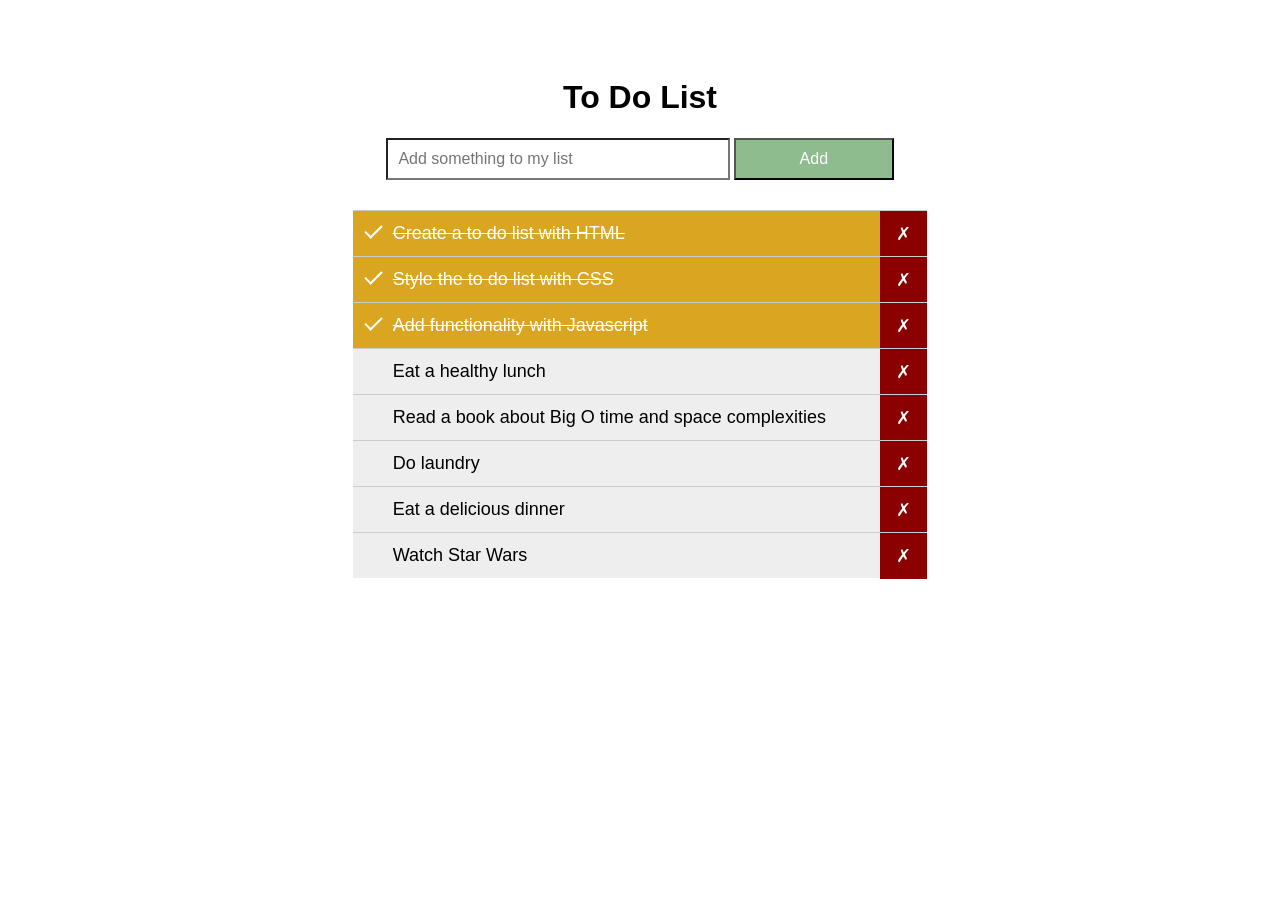
<file: index.html>
<!DOCTYPE html>
<html lang="en">
<head>
    <meta charset="UTF-8">
    <meta name="viewport" content="width=device-width, initial-scale=1.0">
    <title>To Do List</title>
    <link rel="stylesheet" href="todoStyle.css">
</head>
<body>
    <div class="container">
        <div id="myDIV" class="header">
            <h1>To Do List</h1>
            <input type="text" id="todoInput" placeholder="Add something to my list">
            <span> <button onclick="newTodo()" class="addBtn">Add</button></span>
        </div>

        <ul id="todoList">
            <li class="checked">Create a to do list with HTML</li>
            <li class="checked">Style the to do list with CSS</li>
            <li class="checked">Add functionality with Javascript</li>
            <li>Eat a healthy lunch</li>
            <li>Read a book about Big O time and space complexities</li>
            <li>Do laundry</li>
            <li>Eat a delicious dinner</li>
            <li>Watch Star Wars</li>
          </ul>
    </div>

    <script src="todoScript.js"></script>
</body>
</html>
</file>
<file: todoStyle.css>
.container {
    box-sizing: border-box;
    padding: 20px;
    padding-bottom: 100px;
    background-color: white;
    border-style: none;
    width: 60%;
    margin: auto;
}

body {
    font-family: Arial, Helvetica, sans-serif;
    background-color: white;
}

ul {
    list-style-type: none;
    padding: 0;
    margin: 0;
}

li {
    border-top: solid 1px #ccc;
}

ul li {
    cursor: pointer;
    position: relative;
    padding: 12px 8px 12px 40px;
    background: #eee;
    font-size: 18px;
    transition: 0.2s;
    user-select: none;
}

ul li.checked {
    background: goldenrod;
    color: #fff;
    text-decoration: line-through;
}

ul li.checked::before {
    content: '';
    position: absolute;
    border-color: #fff;
    border-style: solid;
    border-width: 0 2px 2px 0;
    top: 10px;
    left: 16px;
    transform: rotate(45deg);
    height: 15px;
    width: 7px;
}

.close {
    background-color: darkred;
    color: white;
    position: absolute;
    right: 0;
    top: 0;
    padding: 12px 16px 12px 16px;
}

.close:hover {
    background-color: #f44336;
    color: white;
}

.header {
    margin: auto;
    padding: 30px 40px;
    text-align: center;
}

.header:after {
    content: "";
    display: table;
    clear: both;
  }

.header input {
    margin: 0;
    border-radius: 0;
    width: 50%;
    padding: 10px;
    /* float: left; */
    font-size: 16px;
}

.addBtn {
    padding: 10px;
    width: 25%;
    background: darkseagreen;
    color: white;
    /* float: left; */
    text-align: center;
    font-size: 16px;
    cursor: pointer;
    transition: 0.3s;
    border-radius: 0;
  }

.addBtn:hover {
    background-color: green;
  }

  #todoList {
    margin: auto;
    padding: 0;
    width: 80%;
  }
</file>
